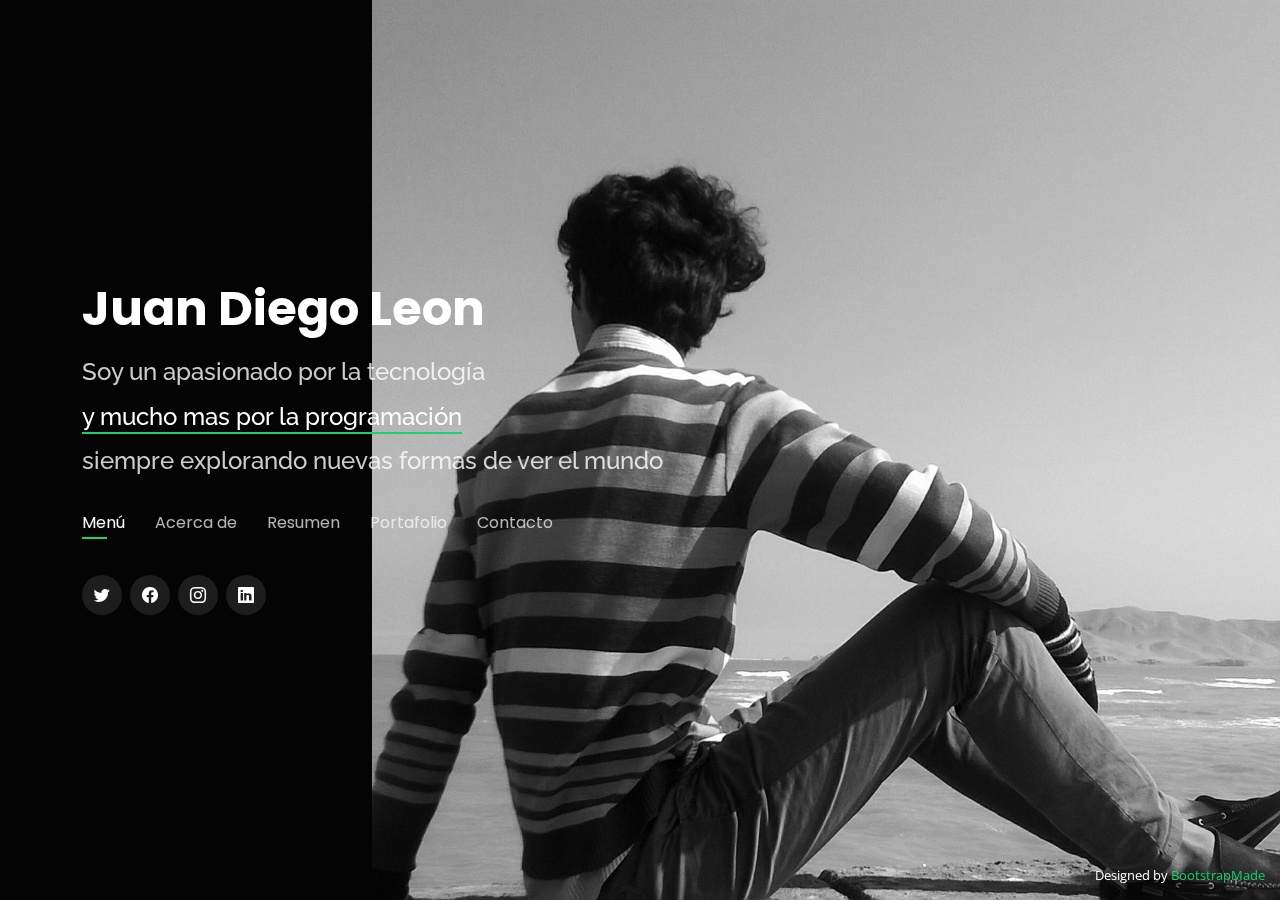
<file: index.html>
<!DOCTYPE html>
<html lang="en">

<head>
  <meta charset="utf-8">
  <meta content="width=device-width, initial-scale=1.0" name="viewport">

  <title>Personal Bootstrap Template</title>
  <meta content="" name="description">
  <meta content="" name="keywords">

  <!-- Favicons -->
  <link href="assets/img/favicon.png" rel="icon">
  <link href="assets/img/apple-touch-icon.png" rel="apple-touch-icon">

  <!-- Google Fonts -->
  <link href="https://fonts.googleapis.com/css?family=Open+Sans:300,300i,400,400i,600,600i,700,700i|Raleway:300,300i,400,400i,500,500i,600,600i,700,700i|Poppins:300,300i,400,400i,500,500i,600,600i,700,700i" rel="stylesheet">

  <!-- Vendor CSS Files -->
  <link href="assets/vendor/bootstrap/css/bootstrap.min.css" rel="stylesheet">
  <link href="assets/vendor/bootstrap-icons/bootstrap-icons.css" rel="stylesheet">
  <link href="assets/vendor/boxicons/css/boxicons.min.css" rel="stylesheet">
  <link href="assets/vendor/glightbox/css/glightbox.min.css" rel="stylesheet">
  <link href="assets/vendor/remixicon/remixicon.css" rel="stylesheet">
  <link href="assets/vendor/swiper/swiper-bundle.min.css" rel="stylesheet">

  <!-- Template Main CSS File -->
  <link href="assets/css/style.css" rel="stylesheet">

  <!-- =======================================================
  * Template Name: Personal
  * Template URL: https://bootstrapmade.com/personal-free-resume-bootstrap-template/
  * Updated: Mar 17 2024 with Bootstrap v5.3.3
  * Author: BootstrapMade.com
  * License: https://bootstrapmade.com/license/
  ======================================================== -->
</head>

<body>

  <!-- ======= Header ======= -->
  <header id="header">
    <div class="container">

      <h1><a href="index.html">Juan Diego Leon</a></h1>
      <!-- Uncomment below if you prefer to use an image logo -->
      <!-- <a href="index.html" class="mr-auto"><img src="assets/img/logo.png" alt="" class="img-fluid"></a> -->
      <h2>Soy un apasionado por la tecnología 
        <p></p>
        <p><span>y mucho mas por la programación</span></p> 
        <p></p>
        <p>siempre explorando nuevas formas de ver el mundo</p></h2>

      <nav id="navbar" class="navbar">
        <ul>
          <li><a class="nav-link active" href="#header">Menú</a></li>
          <li><a class="nav-link" href="#about">Acerca de</a></li>
          <li><a class="nav-link" href="#resume">Resumen</a></li>
          <!-- <li><a class="nav-link" href="#services">Servicios</a></li> -->
          <li><a class="nav-link" href="#portfolio">Portafolio</a></li>
          <li><a class="nav-link" href="#contact">Contacto</a></li>
        </ul>
        <i class="bi bi-list mobile-nav-toggle"></i>
      </nav><!-- .navbar -->

      <div class="social-links">
        <a href="https://twitter.com/LeonJDmickzNC" class="twitter"><i class="bi bi-twitter"></i></a>
        <a href="https://www.facebook.com/juandiegoleongonzales" class="facebook"><i class="bi bi-facebook"></i></a>
        <a href="https://www.instagram.com/juan.gonzales.de.leon/" class="instagram"><i class="bi bi-instagram"></i></a>
        <a href="https://www.linkedin.com/in/juan-diego-leon-9806b5203/" class="linkedin"><i class="bi bi-linkedin"></i></a>
      </div>

    </div>
  </header><!-- End Header -->

  <!-- ======= About Section ======= -->
  <section id="about" class="about">

    <!-- ======= About Me ======= -->
    <div class="about-me container">

      <div class="section-title">
        <h2>Acerca de</h2>
        <p>Aprende un poco más sobre mi</p>
      </div>

      <div class="row">
        <div class="col-lg-4" data-aos="fade-right">
          <img src="assets/img/me.jpg" class="img-fluid" alt="">
        </div>
        <div class="col-lg-8 pt-4 pt-lg-0 content" data-aos="fade-left">
          <h3>Programador en Videojuegos y BackEnd</h3>
          <p class="fst-italic">
            Siempre he sido un apasionado por la Tecnología desde pequeño y más aún sobre el mundo de las computadoras en general, acá tienes un poco más de información sobre mí.
          </p>
          <div class="row">
            <div class="col-lg-6">
              <ul>
                <li><i class="bi bi-chevron-right"></i> <strong>Cumpleaños:</strong> <span>20 de Diciembre 1999</span></li>
                <li><i class="bi bi-chevron-right"></i> <strong>Website:</strong> <span>www.example.com</span></li>
                <li><i class="bi bi-chevron-right"></i> <strong>Telefono:</strong> <span>+51 946 794 469</span></li>
                <li><i class="bi bi-chevron-right"></i> <strong>Ciudad:</strong> <span>Lima, Perú</span></li>
              </ul>
            </div>
            <div class="col-lg-6">
              <ul>
                <li><i class="bi bi-chevron-right"></i> <strong>Edad:</strong> <span>24</span></li>
                <li><i class="bi bi-chevron-right"></i> <strong>Grado:</strong> <span>Técnico</span></li>
                <li><i class="bi bi-chevron-right"></i> <strong>Correo:</strong> <span>jdleon199@gmail.com</span></li>
                <li><i class="bi bi-chevron-right"></i> <strong>Freelance:</strong> <span>Disponible</span></li>
              </ul>
            </div>
          </div>
          <p>
            Cada año aprendo un poco más sobre este mundo y siempre me entran más ganas de aprender acerca de él aún más, el mundo avanza hacia una sociedad aún más dependiente sobre la tecnología y yo deseo aportar lo más que pueda a contribuir
            a dicha causa. Siempre hay algo nuevo por aprender y siempre estoy dispuesto a abrir mi mente a nuevas posibilidades e ideas.
          </p>
        </div>
      </div>

    </div><!-- End About Me -->

    <!-- ======= Counts ======= -->
    <div class="counts container">

      <div class="row">

        <div class="col-lg-3 col-md-6">
          <div class="count-box">
            <i class="bi bi-emoji-smile"></i>
            <span data-purecounter-start="0" data-purecounter-end="232" data-purecounter-duration="3" class="purecounter"></span>
            <p>Amigos encontrados</p>
          </div>
        </div>

        <div class="col-lg-3 col-md-6 mt-5 mt-md-0">
          <div class="count-box">
            <i class="bi bi-journal-richtext"></i>
            <span data-purecounter-start="0" data-purecounter-end="10" data-purecounter-duration="3" class="purecounter"></span>
            <p>Projectos </p>
          </div>
        </div>

        <div class="col-lg-3 col-md-6 mt-5 mt-lg-0">
          <div class="count-box">
            <i class="bi bi-headset"></i>
            <span data-purecounter-start="0" data-purecounter-end="1500" data-purecounter-duration="3" class="purecounter"></span>
            <p>Horas de Juego</p>
          </div>
        </div>

        <div class="col-lg-3 col-md-6 mt-5 mt-lg-0">
          <div class="count-box">
            <i class="bi bi-award"></i>
            <span data-purecounter-start="0" data-purecounter-end="32" data-purecounter-duration="3" class="purecounter"></span>
            <p>Cursos aprovados</p>
          </div>
        </div>

      </div>

    </div><!-- End Counts -->

    <!-- ======= Skills  ======= -->
    <div class="skills container">

      <div class="section-title">
        <h2>Skills</h2>
      </div>

      <div class="row skills-content">

        <div class="col-lg-6">

          <div class="progress">
            <span class="skill">HTML <i class="val">80%</i></span>
            <div class="progress-bar-wrap">
              <div class="progress-bar" role="progressbar" aria-valuenow="80" aria-valuemin="0" aria-valuemax="100"></div>
            </div>
          </div>

          <div class="progress">
            <span class="skill">CSS <i class="val">70%</i></span>
            <div class="progress-bar-wrap">
              <div class="progress-bar" role="progressbar" aria-valuenow="70" aria-valuemin="0" aria-valuemax="100"></div>
            </div>
          </div>

          <div class="progress">
            <span class="skill">JavaScript <i class="val">90%</i></span>
            <div class="progress-bar-wrap">
              <div class="progress-bar" role="progressbar" aria-valuenow="90" aria-valuemin="0" aria-valuemax="100"></div>
            </div>
          </div>

        </div>

        <div class="col-lg-6">

          <div class="progress">
            <span class="skill">C# <i class="val">95%</i></span>
            <div class="progress-bar-wrap">
              <div class="progress-bar" role="progressbar" aria-valuenow="95" aria-valuemin="0" aria-valuemax="100"></div>
            </div>
          </div>

          <div class="progress">
            <span class="skill">C++ <i class="val">95%</i></span>
            <div class="progress-bar-wrap">
              <div class="progress-bar" role="progressbar" aria-valuenow="95" aria-valuemin="0" aria-valuemax="100"></div>
            </div>
          </div>

          <div class="progress">
            <span class="skill">Photoshop <i class="val">75%</i></span>
            <div class="progress-bar-wrap">
              <div class="progress-bar" role="progressbar" aria-valuenow="75" aria-valuemin="0" aria-valuemax="100"></div>
            </div>
          </div>

        </div>

      </div>

    </div><!-- End Skills -->

    <!-- ======= Interests ======= -->
    <div class="interests container">

      <div class="section-title">
        <h2>Intereses</h2>
      </div>

      <div class="row">
        <div class="col-lg-3 col-md-4">
          <div class="icon-box">
            <i class="ri-store-line" style="color: #ffbb2c;"></i>
            <h3>Postres</h3>
          </div>
        </div>
        <div class="col-lg-3 col-md-4 mt-4 mt-md-0">
          <div class="icon-box">
            <i class="ri-bar-chart-box-line" style="color: #5578ff;"></i>
            <h3>Tecnología</h3>
          </div>
        </div>
        <div class="col-lg-3 col-md-4 mt-4 mt-md-0">
          <div class="icon-box">
            <i class="ri-calendar-todo-line" style="color: #e80368;"></i>
            <h3>Deportes</h3>
          </div>
        </div>
        <div class="col-lg-3 col-md-4 mt-4 mt-lg-0">
          <div class="icon-box">
            <i class="ri-paint-brush-line" style="color: #e361ff;"></i>
            <h3>Arte</h3>
          </div>
        </div>
        <div class="col-lg-3 col-md-4 mt-4">
          <div class="icon-box">
            <i class="ri-database-2-line" style="color: #47aeff;"></i>
            <h3>Economía</h3>
          </div>
        </div>
        <div class="col-lg-3 col-md-4 mt-4">
          <div class="icon-box">
            <i class="ri-gradienter-line" style="color: #ffa76e;"></i>
            <h3>Autos</h3>
          </div>
        </div>
        <div class="col-lg-3 col-md-4 mt-4">
          <div class="icon-box">
            <i class="ri-file-list-3-line" style="color: #11dbcf;"></i>
            <h3>Cursos</h3>
          </div>
        </div>
        <div class="col-lg-3 col-md-4 mt-4">
          <div class="icon-box">
            <i class="ri-price-tag-2-line" style="color: #4233ff;"></i>
            <h3>Leyes</h3>
          </div>
        </div>
        <div class="col-lg-3 col-md-4 mt-4">
          <div class="icon-box">
            <i class="ri-anchor-line" style="color: #b2904f;"></i>
            <h3>Pesca</h3>
          </div>
        </div>
        <div class="col-lg-3 col-md-4 mt-4">
          <div class="icon-box">
            <i class="ri-disc-line" style="color: #b20969;"></i>
            <h3>Música</h3>
          </div>
        </div>
        <div class="col-lg-3 col-md-4 mt-4">
          <div class="icon-box">
            <i class="ri-base-station-line" style="color: #ff5828;"></i>
            <h3>Redes</h3>
          </div>
        </div>
        <div class="col-lg-3 col-md-4 mt-4">
          <div class="icon-box">
            <i class="ri-fingerprint-line" style="color: #29cc61;"></i>
            <h3>Realidad Virtual</h3>
          </div>
        </div>
      </div>

    </div><!-- End Interests -->

    <!-- ======= Testimonials ======= -->
    <div class="testimonials container">

      <div class="section-title">
        <h2>Testimonios</h2>
      </div>

      <div class="testimonials-slider swiper" data-aos="fade-up" data-aos-delay="100">
        <div class="swiper-wrapper">

          <div class="swiper-slide">
            <div class="testimonial-item">
              <p>
                <i class="bx bxs-quote-alt-left quote-icon-left"></i>
                Juan Diego es genial. Siempre está ahí cuando lo necesitas y es increíblemente confiable. Su actitud positiva y su energía contagiosa hacen que trabajar con él sea un placer. ¡No podría pedir un mejor amigo y colega!
                <i class="bx bxs-quote-alt-right quote-icon-right"></i>
              </p>
              <img src="assets/img/testimonials/dad.jpg" class="testimonial-img" alt="">
              <h3>Juan León</h3>
              <h4>Ceo &amp; Founder</h4>
            </div>
          </div><!-- End testimonial item -->

          <div class="swiper-slide">
            <div class="testimonial-item">
              <p>
                <i class="bx bxs-quote-alt-left quote-icon-left"></i>
                Juan Diego es simplemente asombroso. Siempre tiene una sonrisa en el rostro y un chiste listo para alegrar el día de cualquiera. Es un gran amigo y compañero de equipo, y su pasión por lo que hace es inspiradora.                <i class="bx bxs-quote-alt-right quote-icon-right"></i>
              </p>
              <img src="assets/img/testimonials/max.jpg" class="testimonial-img" alt="">
              <h3>Max Leon</h3>
              <h4>Mascota</h4>
            </div>
          </div><!-- End testimonial item -->

          <div class="swiper-slide">
            <div class="testimonial-item">
              <p>
                <i class="bx bxs-quote-alt-left quote-icon-left"></i>
                Con Juan Diego siempre es una fiesta. Su positividad y entusiasmo son contagiosos, y siempre está listo para animar el ambiente. Es más que un colega, es un amigo en quien siempre puedes confiar. ¡Trabajar juntos es siempre una aventura emocionante!                <i class="bx bxs-quote-alt-right quote-icon-right"></i>
              </p>
              <img src="assets/img/testimonials/help.jpg" class="testimonial-img" alt="">
              <h3>Yhare Leon</h3>
              <h4>Estudiante de Comunicaciones</h4>
            </div>
          </div><!-- End testimonial item -->

          <div class="swiper-slide">
            <div class="testimonial-item">
              <p>
                <i class="bx bxs-quote-alt-left quote-icon-left"></i>
                Juan Diego es la definición de un compañero de equipo increíble. Siempre está dispuesto a echar una mano y aporta una energía positiva a todo lo que hace. Su creatividad y humor hacen que trabajar juntos sea una experiencia divertida y gratificante. ¡No puedo recomendarlo lo suficiente!                <i class="bx bxs-quote-alt-right quote-icon-right"></i>
              </p>
              <img src="assets/img/testimonials/xddd.jpg" class="testimonial-img" alt="">
              <h3>Lenyn Julca</h3>
              <h4>Economista</h4>
            </div>
          </div><!-- End testimonial item -->

          <div class="swiper-slide">
            <div class="testimonial-item">
              <p>
                <i class="bx bxs-quote-alt-left quote-icon-left"></i>
                ¡Juan Diego es una verdadera joya! Siempre tiene una actitud relajada pero enérgica que hace que trabajar juntos sea una verdadera alegría. Es como el sol en un día nublado: siempre ilumina el lugar con su positividad y buen humor. Sin duda, sería una gran adición para cualquier equipo.                <i class="bx bxs-quote-alt-right quote-icon-right"></i>
              </p>
              <img src="assets/img/testimonials/f.jpg" class="testimonial-img" alt="">
              <h3>Luis Retuerto</h3>
              <h4>Arbitro</h4>
            </div>
          </div><!-- End testimonial item -->

        </div>
        <div class="swiper-pagination"></div>
      </div>

      <div class="owl-carousel testimonials-carousel">

      </div>

    </div><!-- End Testimonials  -->

  </section><!-- End About Section -->

  <!-- ======= Resume Section ======= -->
  <section id="resume" class="resume">
    <div class="container">

      <div class="section-title">
        <h2>Resumen</h2>
        <p>Lee mi Resumen</p>
      </div>

      <div class="row">
        <div class="col-lg-6">
          <h3 class="resume-title">Resumen</h3>
          <div class="resume-item pb-0">
            <h4>Juan Diego Leon</h4>
            <p><em>Innovador y con buenos conocimientos tanto en informática como en programación usando el lenguaje C#, he finalizado distintos projectos en Unity usando dicho lenguaje, de manera solitaria. Siempre intento aprender nuevas técnicas y mejores formas de realizar mi código. Espero seguir ampliando mis conocimientos y ser alguien en quien se pueda confiar.</em></p>
            <p>
            <ul>
              <li>Las Flores 1031, SJL - Lima</li>
              <li>(+51) 946 794 469</li>
              <li>jdleon199@gmail.com</li>
            </ul>
            </p>
          </div>

          <h3 class="resume-title">Educación</h3>
          <div class="resume-item">
            <h4>Traducción &amp; Interpretación</h4>
            <h5>2017 - 2021</h5>
            <p><em>Universidad Cesar Vallejo, Los Olivos, Lima</em></p>
            <p>Estudios truncos en Traducción e Interpretación en dicha universidad, gracias a dichos estudios pude profundizar más mis conocimientos en Inglés y conocimientos básicos en Francés.</p>
          </div>
          <div class="resume-item">
            <h4>Desarrollo &amp; Programación de Videojuegos</h4>
            <h5>2022 - Presente</h5>
            <p><em>Instituto San Ignacio de Loyola, Miraflores, Lima</em></p>
            <p>Actualmente me encuentro estudiando Desarrollo de Videojuegos, he realizado algunos proyectos personales y terminado videojuegos por cuenta propia. Aspiro a obtener más experiencia en este rubro y poder comenzar a trabajar para conseguir experiencia.</p>
          </div>
        </div>
        <div class="col-lg-6">
          <h3 class="resume-title">Experiencia Profesional</h3>
          <div class="resume-item">
            <h4>Colaborador de Call Center</h4>
            <h5>2021 - 2023</h5>
            <p><em>Fortel, SJL, Lima </em></p>
            <p>
            <ul>
              <li>Atender llamadas provenientes de nuestro software de llamadas automatizado.</li>
              <li>Resolver las consultas y problemas de los clientes referentes a las líneas telefónicas a su nombre.</li>
              <li>Cumplir con las expectativas, tanto de los clientes como a los de la empresa en cuanto a atención.</li>
              <li>Apoyar en las diferentes tareas designadas tanto a mi como a mis compañeros de trabajo.</li>
            </ul>
            </p>
          </div>
          <div class="resume-item">
            <h4>Ayudante en Comercio Familiar</h4>
            <h5>2018 - 2020</h5>
            <p><em>Los Jardines, SJL, Lima</em></p>
            <p>
            <ul>
              <li>Responsable de gestionar las operaciones diarias del negocio, incluida la supervisión del personal, la atención al cliente y la gestión de inventario..</li>
              <li>Implementé estrategias efectivas de marketing que resultaron en un aumento del 20% en las ventas durante el primer año..</li>
              <li>Colaboré estrechamente con proveedores para negociar precios competitivos y garantizar el suministro oportuno de productos.</li>
              <li>Desarrollé habilidades sólidas en liderazgo, resolución de problemas y trabajo en equipo en un entorno empresarial dinámico y orientado a resultados.</li>
            </ul>
            </p>
          </div>
        </div>
      </div>

    </div>
  </section><!-- End Resume Section -->

  <!-- ======= Services Section ======= -->
  <section id="services" class="services">
    <div class="container">

      <!-- //<div class="section-title">
        <h2>Services</h2>
        <p>My Services</p>
      </div>

      <div class="row">
        <div class="col-lg-4 col-md-6 d-flex align-items-stretch">
          <div class="icon-box">
            <div class="icon"><i class="bx bxl-dribbble"></i></div>
            <h4><a href="">Lorem Ipsum</a></h4>
            <p>Voluptatum deleniti atque corrupti quos dolores et quas molestias excepturi</p>
          </div>
        </div>

        <div class="col-lg-4 col-md-6 d-flex align-items-stretch mt-4 mt-md-0">
          <div class="icon-box">
            <div class="icon"><i class="bx bx-file"></i></div>
            <h4><a href="">Sed ut perspiciatis</a></h4>
            <p>Duis aute irure dolor in reprehenderit in voluptate velit esse cillum dolore</p>
          </div>
        </div>

        <div class="col-lg-4 col-md-6 d-flex align-items-stretch mt-4 mt-lg-0">
          <div class="icon-box">
            <div class="icon"><i class="bx bx-tachometer"></i></div>
            <h4><a href="">Magni Dolores</a></h4>
            <p>Excepteur sint occaecat cupidatat non proident, sunt in culpa qui officia</p>
          </div>
        </div>

        <div class="col-lg-4 col-md-6 d-flex align-items-stretch mt-4">
          <div class="icon-box">
            <div class="icon"><i class="bx bx-world"></i></div>
            <h4><a href="">Nemo Enim</a></h4>
            <p>At vero eos et accusamus et iusto odio dignissimos ducimus qui blanditiis</p>
          </div>
        </div>

        <div class="col-lg-4 col-md-6 d-flex align-items-stretch mt-4">
          <div class="icon-box">
            <div class="icon"><i class="bx bx-slideshow"></i></div>
            <h4><a href="">Dele cardo</a></h4>
            <p>Quis consequatur saepe eligendi voluptatem consequatur dolor consequuntur</p>
          </div>
        </div>

        <div class="col-lg-4 col-md-6 d-flex align-items-stretch mt-4">
          <div class="icon-box">
            <div class="icon"><i class="bx bx-arch"></i></div>
            <h4><a href="">Divera don</a></h4>
            <p>Modi nostrum vel laborum. Porro fugit error sit minus sapiente sit aspernatur</p>
          </div>
        </div>

      </div>

    </div> -->
  </section><!-- End Services Section -->

  <!-- ======= Portfolio Section ======= -->
  <section id="portfolio" class="portfolio">
    <div class="container">

      <div class="section-title">
        <h2>Portafolio</h2>
        <p>Mis Trabajos</p>
      </div>

      <div class="row">
        <div class="col-lg-12 d-flex justify-content-center">
          <ul id="portfolio-flters">
            <li data-filter="*" class="filter-active">Juegos</li>
            <!--<li data-filter=".filter-app">Videos</li>
            <li data-filter=".filter-card">Card</li>
            <li data-filter=".filter-web">Web</li> -->
          </ul>
        </div>
      </div>

      <div class="row portfolio-container">

        <div class="col-lg-4 col-md-6 portfolio-item filter-app">
          <div class="portfolio-wrap">
            <img src="assets/img/portfolio/tres.jpg" class="img-fluid" alt="">
            <div class="portfolio-info">
              <h4></h4>
              <p></p>
              <div class="portfolio-links">
                <a href="assets/img/portfolio/tres.jpg" data-gallery="portfolioGallery" class="portfolio-lightbox" title="Plataforma completa"><i class="bx bx-plus"></i></a>
                <a href="portfolio-details.html" data-gallery="portfolioDetailsGallery" data-glightbox="type: external" class="portfolio-details-lightbox" title="Portfolio Details"><i class="bx bx-link"></i></a>
              </div>
            </div>
          </div>
        </div>

        <div class="col-lg-4 col-md-6 portfolio-item filter-web">
          <div class="portfolio-wrap">
            <img src="assets/img/portfolio/dos.jpg" class="img-fluid" alt="">
            <div class="portfolio-info">
              <!--<h4>Web 3</h4>
              <p>Web</p>-->
              <div class="portfolio-links">
                <a href="assets/img/portfolio/dos.jpg" data-gallery="portfolioGallery" class="portfolio-lightbox" title="Cohete esquiva meteoritos"><i class="bx bx-plus"></i></a>
                <!--<a href="portfolio-details.html" data-gallery="portfolioDetailsGallery" data-glightbox="type: external" class="portfolio-details-lightbox" title="Portfolio Details"><i class="bx bx-link"></i></a>-->
              </div>
            </div>
          </div>
        </div>

        <div class="col-lg-4 col-md-6 portfolio-item filter-app">
          <div class="portfolio-wrap">
            <img src="assets/img/portfolio/tro.png" class="img-fluid" alt="">
            <div class="portfolio-info">
              <!--<h4>App 2</h4>
              <p>App</p>-->
              <div class="portfolio-links">
                <a href="assets/img/portfolio/tro.png" data-gallery="portfolioGallery" class="portfolio-lightbox" title="Pirata Volador"><i class="bx bx-plus"></i></a>
                <!--<a href="portfolio-details.html" data-gallery="portfolioDetailsGallery" data-glightbox="type: external" class="portfolio-details-lightbox" title="Portfolio Details"><i class="bx bx-link"></i></a>-->
              </div>
            </div>
          </div>
        </div>

        <!--<div class="col-lg-4 col-md-6 portfolio-item filter-card">
          <div class="portfolio-wrap">
            <img src="assets/img/portfolio/co.jpg" class="img-fluid" alt="">
            <div class="portfolio-info">
              <h4>Card 2</h4>
              <p>Crd</p>
              <div class="portfolio-links">
                <a href="assets/img/portfolio/co.jpg" data-gallery="portfolioGallery" class="portfolio-lightbox" title="Pinball"><i class="bx bx-plus"></i></a>
                <a href="portfolio-details.html" data-gallery="portfolioDetailsGallery" data-glightbox="type: external" class="portfolio-details-lightbox" title="Portfolio Details"><i class="bx bx-link"></i></a>
              </div>
            </div>
          </div>
        </div>-->

        <!--<div class="col-lg-4 col-md-6 portfolio-item filter-app">
          <div class="portfolio-wrap">
            <img src="assets/img/portfolio/portfolio-6.jpg" class="img-fluid" alt="">
            <div class="portfolio-info">
              <h4>App 3</h4>
              <p>App</p>
              <div class="portfolio-links">
                <a href="assets/img/portfolio/portfolio-6.jpg" data-gallery="portfolioGallery" class="portfolio-lightbox" title="App 3"><i class="bx bx-plus"></i></a>
                <a href="portfolio-details.html" data-gallery="portfolioDetailsGallery" data-glightbox="type: external" class="portfolio-details-lightbox" title="Portfolio Details"><i class="bx bx-link"></i></a>
              </div>
            </div>
          </div>
        </div>-->

        <div class="col-lg-4 col-md-6 portfolio-item filter-card">
          <div class="portfolio-wrap">
            <img src="assets/img/portfolio/xid.png" class="img-fluid" alt="">
            <div class="portfolio-info">
              <!--<h4>Card 1</h4>
              <p>Card</p>-->
              <div class="portfolio-links">
                <a href="assets/img/portfolio/xid.png" data-gallery="portfolioGallery" class="portfolio-lightbox" title="Atrapar las pelotas"><i class="bx bx-plus"></i></a>
                <!--<a href="portfolio-details.html" data-gallery="portfolioDetailsGallery" data-glightbox="type: external" class="portfolio-details-lightbox" title="Portfolio Details"><i class="bx bx-link"></i></a>-->
              </div>
            </div>
          </div>
        </div>

        <div class="col-lg-4 col-md-6 portfolio-item filter-web">
          <div class="portfolio-wrap">
            <img src="assets/img/portfolio/adasd.jpg" class="img-fluid" alt="">
            <div class="portfolio-info">
              <!--<h4>Web 2</h4>
              <p>Web</p>-->
              <div class="portfolio-links">
                <a href="assets/img/portfolio/adasd.jpg" data-gallery="portfolioGallery" class="portfolio-lightbox" title="Sprites de Nivel"><i class="bx bx-plus"></i></a>
                <!--<a href="portfolio-details.html" data-gallery="portfolioDetailsGallery" data-glightbox="type: external" class="portfolio-details-lightbox" title="Portfolio Details"><i class="bx bx-link"></i></a>-->
              </div>
            </div>
          </div>
        </div>

        <!--<div class="col-lg-4 col-md-6 portfolio-item filter-card">
          <div class="portfolio-wrap">
            <img src="assets/img/portfolio/portfolio-8.jpg" class="img-fluid" alt="">
            <div class="portfolio-info">
              <h4>Card 3</h4>
              <p>Card</p>
              <div class="portfolio-links">
                <a href="assets/img/portfolio/portfolio-8.jpg" data-gallery="portfolioGallery" class="portfolio-lightbox" title="Card 3"><i class="bx bx-plus"></i></a>
                <a href="portfolio-details.html" data-gallery="portfolioDetailsGallery" data-glightbox="type: external" class="portfolio-details-lightbox" title="Portfolio Details"><i class="bx bx-link"></i></a>
              </div>
            </div>
          </div>
        </div>-->

        <div class="col-lg-4 col-md-6 portfolio-item filter-web">
          <div class="portfolio-wrap">
            <img src="assets/img/portfolio/ewe.jpg" class="img-fluid" alt="">
            <div class="portfolio-info">
              <!--<h4>Web 3</h4>
              <p>Web</p>-->
              <div class="portfolio-links">
                <a href="assets/img/portfolio/ewe.jpg" data-gallery="portfolioGallery" class="portfolio-lightbox" title="Atrapar las frutas"><i class="bx bx-plus"></i></a>
                <!--<a href="portfolio-details.html" data-gallery="portfolioDetailsGallery" data-glightbox="type: external" class="portfolio-details-lightbox" title="Portfolio Details"><i class="bx bx-link"></i></a>-->
              </div>
            </div>
          </div>
        </div>

      </div>

    </div>
  </section><!-- End Portfolio Section -->

  <!-- ======= Contact Section ======= -->
  <section id="contact" class="contact">
    <div class="container">

      <div class="section-title">
        <h2>Contacto</h2>
        <p>Contactame</p>
      </div>

      <div class="row mt-2">

        <div class="col-md-6 d-flex align-items-stretch">
          <div class="info-box">
            <i class="bx bx-map"></i>
            <h3>Mi dirección</h3>
            <p>Las ambrosias 1031 - San Juan de Lurigancho - Lima</p>
          </div>
        </div>

        <div class="col-md-6 mt-4 mt-md-0 d-flex align-items-stretch">
          <div class="info-box">
            <i class="bx bx-share-alt"></i>
            <h3>Redes sociales</h3>
            <div class="social-links">
              <a href="https://twitter.com/LeonJDmickzNC" class="twitter"><i class="bi bi-twitter"></i></a>
              <a href="https://www.facebook.com/juandiegoleongonzales" class="facebook"><i class="bi bi-facebook"></i></a>
              <a href="https://www.instagram.com/juan.gonzales.de.leon/" class="instagram"><i class="bi bi-instagram"></i></a>
              <a href="https://www.linkedin.com/in/juan-diego-leon-9806b5203/" class="linkedin"><i class="bi bi-linkedin"></i></a>
            </div>
          </div>
        </div>

        <div class="col-md-6 mt-4 d-flex align-items-stretch">
          <div class="info-box">
            <i class="bx bx-envelope"></i>
            <h3>Mi correo</h3>
            <p>jdleon199@gmail.com</p>
          </div>
        </div>
        <div class="col-md-6 mt-4 d-flex align-items-stretch">
          <div class="info-box">
            <i class="bx bx-phone-call"></i>
            <h3>Llamame</h3>
            <p>+51 946 794 469</p>
          </div>
        </div>
      </div>

      <form action="forms/contact.php" method="post" role="form" class="php-email-form mt-4">
        <div class="row">
          <div class="col-md-6 form-group">
            <input type="text" name="name" class="form-control" id="name" placeholder="Tu nombre" required>
          </div>
          <div class="col-md-6 form-group mt-3 mt-md-0">
            <input type="email" class="form-control" name="email" id="email" placeholder="Tu correo" required>
          </div>
        </div>
        <div class="form-group mt-3">
          <input type="text" class="form-control" name="subject" id="subject" placeholder="Asunto" required>
        </div>
        <div class="form-group mt-3">
          <textarea class="form-control" name="message" rows="5" placeholder="Mensaje" required></textarea>
        </div>
        <div class="my-3">
          <div class="loading">Loading</div>
          <div class="error-message">Aun no tenemos este ser</div>
          <div class="sent-message">Your message has been sent. Thank you!</div>
        </div>
        <div class="text-center"><button type="submit">Send Message</button></div>
      </form>

    </div>
  </section><!-- End Contact Section -->

  <div class="credits">
    <!-- All the links in the footer should remain intact. -->
    <!-- You can delete the links only if you purchased the pro version. -->
    <!-- Licensing information: https://bootstrapmade.com/license/ -->
    <!-- Purchase the pro version with working PHP/AJAX contact form: https://bootstrapmade.com/personal-free-resume-bootstrap-template/ -->
    Designed by <a href="https://bootstrapmade.com/">BootstrapMade</a>
  </div>

  <!-- Vendor JS Files -->
  <script src="assets/vendor/purecounter/purecounter_vanilla.js"></script>
  <script src="assets/vendor/bootstrap/js/bootstrap.bundle.min.js"></script>
  <script src="assets/vendor/glightbox/js/glightbox.min.js"></script>
  <script src="assets/vendor/isotope-layout/isotope.pkgd.min.js"></script>
  <script src="assets/vendor/swiper/swiper-bundle.min.js"></script>
  <script src="assets/vendor/waypoints/noframework.waypoints.js"></script>
  <script src="assets/vendor/php-email-form/validate.js"></script>

  <!-- Template Main JS File -->
  <script src="assets/js/main.js"></script>

</body>

</html>
</file>
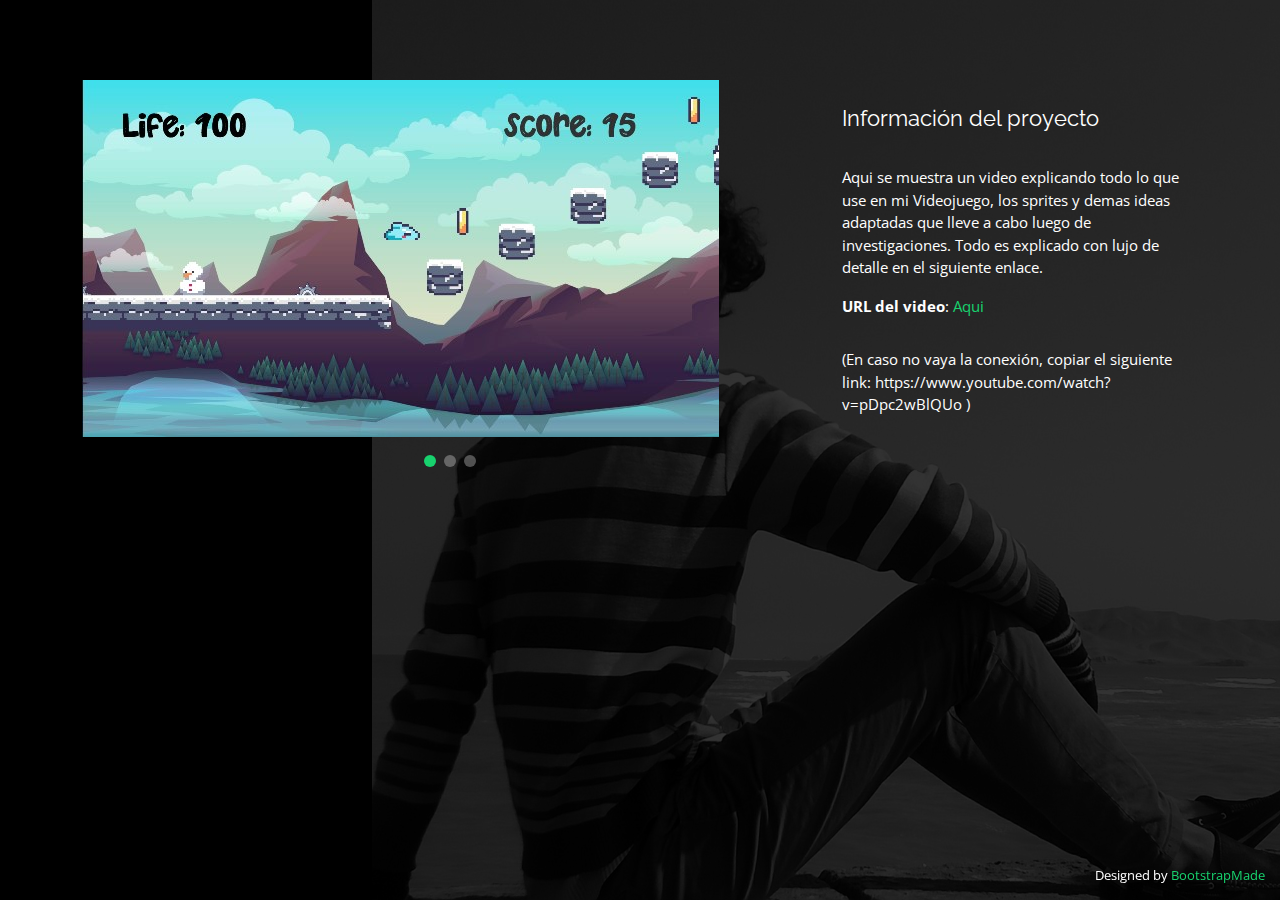
<file: portfolio-details.html>
<!DOCTYPE html>
<html lang="en">

<head>
  <meta charset="utf-8">
  <meta content="width=device-width, initial-scale=1.0" name="viewport">

  <title>Portfolio Details - Personal Bootstrap Template</title>
  <meta content="" name="description">
  <meta content="" name="keywords">

  <!-- Favicons -->
  <link href="assets/img/favicon.png" rel="icon">
  <link href="assets/img/apple-touch-icon.png" rel="apple-touch-icon">

  <!-- Google Fonts -->
  <link href="https://fonts.googleapis.com/css?family=Open+Sans:300,300i,400,400i,600,600i,700,700i|Raleway:300,300i,400,400i,500,500i,600,600i,700,700i|Poppins:300,300i,400,400i,500,500i,600,600i,700,700i" rel="stylesheet">

  <!-- Vendor CSS Files -->
  <link href="assets/vendor/bootstrap/css/bootstrap.min.css" rel="stylesheet">
  <link href="assets/vendor/bootstrap-icons/bootstrap-icons.css" rel="stylesheet">
  <link href="assets/vendor/boxicons/css/boxicons.min.css" rel="stylesheet">
  <link href="assets/vendor/glightbox/css/glightbox.min.css" rel="stylesheet">
  <link href="assets/vendor/remixicon/remixicon.css" rel="stylesheet">
  <link href="assets/vendor/swiper/swiper-bundle.min.css" rel="stylesheet">

  <!-- Template Main CSS File -->
  <link href="assets/css/style.css" rel="stylesheet">

  <!-- =======================================================
  * Template Name: Personal
  * Template URL: https://bootstrapmade.com/personal-free-resume-bootstrap-template/
  * Updated: Mar 17 2024 with Bootstrap v5.3.3
  * Author: BootstrapMade.com
  * License: https://bootstrapmade.com/license/
  ======================================================== -->
</head>

<body>

  <main id="main">

    <!-- ======= Portfolio Details ======= -->
    <div id="portfolio-details" class="portfolio-details">
      <div class="container">

        <div class="row">

          <div class="col-lg-8">
            <h2 class="portfolio-title"></h2>

            <div class="portfolio-details-slider swiper">
              <div class="swiper-wrapper align-items-center">

                <div class="swiper-slide">
                  <img src="assets/img/portfolio/tres.jpg" alt="">
                </div>

                <div class="swiper-slide">
                  <img src="assets/img/portfolio/pa.png" alt="">
                </div>

                <div class="swiper-slide">
                  <img src="assets/img/portfolio/pe.png" alt="">
                </div>

              </div>
              <div class="swiper-pagination"></div>
            </div>

          </div>

          <div class="col-lg-4 portfolio-info">
            <h3>Información del proyecto</h3>
            <p>
              Aqui se muestra un video explicando todo lo que use en mi Videojuego, los sprites y demas ideas adaptadas que lleve a cabo luego de investigaciones. Todo es explicado con lujo de detalle en el siguiente enlace.  
            </p>
            <ul>
              <li><strong>URL del video</strong>: <a href="https://www.youtube.com/watch?v=pDpc2wBlQUo">Aqui </a></li>
            </ul>
            <p>
              (En caso no vaya la conexión, copiar el siguiente link: https://www.youtube.com/watch?v=pDpc2wBlQUo )
            </p>
          </div>

        </div>

      </div>
    </div><!-- End Portfolio Details -->

  </main><!-- End #main -->

  <div class="credits">
    <!-- All the links in the footer should remain intact. -->
    <!-- You can delete the links only if you purchased the pro version. -->
    <!-- Licensing information: https://bootstrapmade.com/license/ -->
    <!-- Purchase the pro version with working PHP/AJAX contact form: https://bootstrapmade.com/personal-free-resume-bootstrap-template/ -->
    Designed by <a href="https://bootstrapmade.com/">BootstrapMade</a>
  </div>

  <!-- Vendor JS Files -->
  <script src="assets/vendor/purecounter/purecounter_vanilla.js"></script>
  <script src="assets/vendor/bootstrap/js/bootstrap.bundle.min.js"></script>
  <script src="assets/vendor/glightbox/js/glightbox.min.js"></script>
  <script src="assets/vendor/isotope-layout/isotope.pkgd.min.js"></script>
  <script src="assets/vendor/swiper/swiper-bundle.min.js"></script>
  <script src="assets/vendor/waypoints/noframework.waypoints.js"></script>
  <script src="assets/vendor/php-email-form/validate.js"></script>

  <!-- Template Main JS File -->
  <script src="assets/js/main.js"></script>

</body>

</html>
</file>
<file: assets/css/style.css>
/**
* Template Name: Personal
* Template URL: https://bootstrapmade.com/personal-free-resume-bootstrap-template/
* Updated: Mar 17 2024 with Bootstrap v5.3.3
* Author: BootstrapMade.com
* License: https://bootstrapmade.com/license/
*/

/*--------------------------------------------------------------
# General
--------------------------------------------------------------*/
body {
  font-family: "Open Sans", sans-serif;
  background-color: #2e2d2d;
  color: #fff;
  position: relative;
  background: transparent;
}

body::before {
  content: "";
  position: fixed;
  background: #040404 url("../img/workssss.jpg") top right no-repeat;
  background-size: contain;
  left: 0;
  right: 0;
  top: 0;
  height: 100vh;
  z-index: -1;
}

@media (min-width: 1024px) {
  body::before {
    background-attachment: fixed;
  }
}

a {
  color: #18d26e;
  text-decoration: none;
}

a:hover {
  color: #35e888;
  text-decoration: none;
}

h1,
h2,
h3,
h4,
h5,
h6 {
  font-family: "Raleway", sans-serif;
}

/*--------------------------------------------------------------
# Header
--------------------------------------------------------------*/
#header {
  transition: ease-in-out 0.3s;
  position: relative;
  height: 100vh;
  display: flex;
  align-items: center;
  z-index: 997;
  overflow-y: auto;
}

#header * {
  transition: ease-in-out 0.3s;
}

#header h1 {
  font-size: 48px;
  margin: 0;
  padding: 0;
  line-height: 1;
  font-weight: 700;
  font-family: "Poppins", sans-serif;
}

#header h1 a,
#header h1 a:hover {
  color: #ffffff;
  line-height: 1;
  display: inline-block;
}

#header h2 {
  font-size: 24px;
  margin-top: 25px;
  color: rgba(255, 255, 255, 0.8);
}

#header h2 span {
  color: #fff;
  border-bottom: 2px solid #18d26e;
  padding-bottom: 1px;
}

#header img {
  padding: 0;
  margin: 0;
}

#header .social-links {
  margin-top: 40px;
  display: flex;
}

#header .social-links a {
  font-size: 16px;
  display: flex;
  justify-content: center;
  align-items: center;
  background: rgba(255, 255, 255, 0.1);
  color: #fff;
  line-height: 1;
  margin-right: 8px;
  border-radius: 50%;
  width: 40px;
  height: 40px;
}

#header .social-links a:hover {
  background: #18d26e;
}

@media (max-width: 992px) {
  #header h1 {
    font-size: 36px;
  }

  #header h2 {
    font-size: 20px;
    line-height: 30px;
  }

  #header .social-links {
    margin-top: 15px;
  }

  #header .container {
    display: flex;
    flex-direction: column;
    align-items: center;
  }
}

/* Header Top */
#header.header-top {
  height: 80px;
  position: fixed;
  left: 0;
  top: 0;
  right: 0;
  background: rgba(0, 0, 0, 0.9);
}

#header.header-top .social-links,
#header.header-top h2 {
  display: none;
}

#header.header-top h1 {
  margin-right: auto;
  font-size: 36px;
}

#header.header-top img {
  max-height: 60px;
  margin-right: 20px !important;
}

#header.header-top .container {
  display: flex;
  align-items: center;
}

#header.header-top .navbar {
  margin: 0;
}

@media (max-width: 768px) {
  #header.header-top {
    height: 60px;
  }

  #header.header-top h1 {
    font-size: 26px;
  }
}

/*--------------------------------------------------------------
# Navigation Menu
--------------------------------------------------------------*/
/**
* Desktop Navigation 
*/
.navbar {
  padding: 0;
  margin-top: 35px;
}

.navbar ul {
  margin: 0;
  padding: 0;
  display: flex;
  list-style: none;
  align-items: center;
}

.navbar li {
  position: relative;
}

.navbar li+li {
  margin-left: 30px;
}

.navbar a,
.navbar a:focus {
  display: flex;
  align-items: center;
  justify-content: space-between;
  padding: 0;
  font-family: "Poppins", sans-serif;
  font-size: 16px;
  font-weight: 400;
  color: rgba(255, 255, 255, 0.7);
  white-space: nowrap;
  transition: 0.3s;
}

.navbar a i,
.navbar a:focus i {
  font-size: 12px;
  line-height: 0;
  margin-left: 5px;
}

.navbar a:before {
  content: "";
  position: absolute;
  width: 0;
  height: 2px;
  bottom: -4px;
  left: 0;
  background-color: #18d26e;
  visibility: hidden;
  width: 0px;
  transition: all 0.3s ease-in-out 0s;
}

.navbar a:hover:before,
.navbar li:hover>a:before,
.navbar .active:before {
  visibility: visible;
  width: 25px;
}

.navbar a:hover,
.navbar .active,
.navbar .active:focus,
.navbar li:hover>a {
  color: #fff;
}

/**
* Mobile Navigation 
*/
.mobile-nav-toggle {
  color: #fff;
  font-size: 28px;
  cursor: pointer;
  display: none;
  line-height: 0;
  transition: 0.5s;
  position: fixed;
  right: 15px;
  top: 15px;
}

@media (max-width: 991px) {
  .mobile-nav-toggle {
    display: block;
  }

  .navbar ul {
    display: none;
  }
}

.navbar-mobile {
  position: fixed;
  overflow: hidden;
  top: 0;
  right: 0;
  left: 0;
  bottom: 0;
  background: rgba(0, 0, 0, 0.9);
  transition: 0.3s;
  z-index: 999;
  margin-top: 0;
}

.navbar-mobile .mobile-nav-toggle {
  position: absolute;
  top: 15px;
  right: 15px;
}

.navbar-mobile ul {
  display: block;
  position: absolute;
  top: 55px;
  right: 15px;
  bottom: 45px;
  left: 15px;
  padding: 10px 0;
  overflow-y: auto;
  transition: 0.3s;
  border: 2px solid rgba(255, 255, 255, 0.2);
}

.navbar-mobile li {
  padding: 12px 20px;
}

.navbar-mobile li+li {
  margin: 0;
}

.navbar-mobile a,
.navbar-mobile a:focus {
  font-size: 16px;
  position: relative;
}

/*--------------------------------------------------------------
# Sections General
--------------------------------------------------------------*/
section {
  overflow: hidden;
  position: absolute;
  width: 100%;
  top: 140px;
  bottom: 100%;
  opacity: 0;
  transition: ease-in-out 0.4s;
  z-index: 2;
}

section.section-show {
  top: 100px;
  bottom: auto;
  opacity: 1;
  padding-bottom: 45px;
}

section .container {
  background: rgba(0, 0, 0, 0.9);
  padding: 30px;
}

@media (max-width: 768px) {
  section {
    top: 120px;
  }

  section.section-show {
    top: 80px;
  }
}

.section-title h2 {
  font-size: 14px;
  font-weight: 500;
  padding: 0;
  line-height: 1px;
  margin: 0 0 20px 0;
  letter-spacing: 2px;
  text-transform: uppercase;
  color: #aaaaaa;
  font-family: "Poppins", sans-serif;
}

.section-title h2::after {
  content: "";
  width: 120px;
  height: 1px;
  display: inline-block;
  background: #4ceb95;
  margin: 4px 10px;
}

.section-title p {
  margin: 0;
  margin: -15px 0 15px 0;
  font-size: 36px;
  font-weight: 700;
  text-transform: uppercase;
  font-family: "Poppins", sans-serif;
  color: #fff;
}

/*--------------------------------------------------------------
# About
--------------------------------------------------------------*/
.about-me .content h3 {
  font-weight: 700;
  font-size: 26px;
  color: #18d26e;
}

.about-me .content ul {
  list-style: none;
  padding: 0;
}

.about-me .content ul li {
  margin-bottom: 20px;
  display: flex;
  align-items: center;
}

.about-me .content ul strong {
  margin-right: 10px;
}

.about-me .content ul i {
  font-size: 16px;
  margin-right: 5px;
  color: #18d26e;
  line-height: 0;
}

.about-me .content p:last-child {
  margin-bottom: 0;
}

/*--------------------------------------------------------------
# Counts
--------------------------------------------------------------*/
.counts {
  padding: 70px 0 60px;
}

.counts .count-box {
  padding: 30px 30px 25px 30px;
  width: 100%;
  position: relative;
  text-align: center;
  background: rgba(255, 255, 255, 0.08);
}

.counts .count-box i {
  position: absolute;
  top: -25px;
  left: 50%;
  transform: translateX(-50%);
  font-size: 24px;
  background: rgba(255, 255, 255, 0.1);
  padding: 12px;
  color: #18d26e;
  border-radius: 50px;
  line-height: 0;
}

.counts .count-box span {
  font-size: 36px;
  display: block;
  font-weight: 600;
  color: #fff;
}

.counts .count-box p {
  padding: 0;
  margin: 0;
  font-family: "Raleway", sans-serif;
  font-size: 14px;
}

/*--------------------------------------------------------------
# Skills
--------------------------------------------------------------*/
.skills .progress {
  height: 60px;
  display: block;
  background: none;
  border-radius: 0;
}

.skills .progress .skill {
  padding: 10px 0;
  margin: 0;
  text-transform: uppercase;
  display: block;
  font-weight: 600;
  font-family: "Poppins", sans-serif;
  color: #fff;
}

.skills .progress .skill .val {
  float: right;
  font-style: normal;
}

.skills .progress-bar-wrap {
  background: rgba(255, 255, 255, 0.2);
}

.skills .progress-bar {
  width: 1px;
  height: 10px;
  transition: 0.9s;
  background-color: #18d26e;
}

/*--------------------------------------------------------------
# Interests
--------------------------------------------------------------*/
.interests .icon-box {
  display: flex;
  align-items: center;
  padding: 20px;
  background: rgba(255, 255, 255, 0.08);
  transition: ease-in-out 0.3s;
}

.interests .icon-box i {
  font-size: 32px;
  padding-right: 10px;
  line-height: 1;
}

.interests .icon-box h3 {
  font-weight: 700;
  margin: 0;
  padding: 0;
  line-height: 1;
  font-size: 16px;
  color: #fff;
}

.interests .icon-box:hover {
  background: rgba(255, 255, 255, 0.12);
}

/*--------------------------------------------------------------
# Testimonials
--------------------------------------------------------------*/
.testimonials .testimonials-carousel,
.testimonials .testimonials-slider {
  overflow: hidden;
}

.testimonials .testimonial-item {
  box-sizing: content-box;
  min-height: 320px;
}

.testimonials .testimonial-item .testimonial-img {
  width: 90px;
  border-radius: 50%;
  margin: -40px 0 0 40px;
  position: relative;
  z-index: 2;
  border: 6px solid rgba(255, 255, 255, 0.12);
}

.testimonials .testimonial-item h3 {
  font-size: 18px;
  font-weight: bold;
  margin: 10px 0 5px 45px;
  color: #fff;
}

.testimonials .testimonial-item h4 {
  font-size: 14px;
  color: #999;
  margin: 0 0 0 45px;
}

.testimonials .testimonial-item .quote-icon-left,
.testimonials .testimonial-item .quote-icon-right {
  color: rgba(255, 255, 255, 0.25);
  font-size: 26px;
}

.testimonials .testimonial-item .quote-icon-left {
  display: inline-block;
  left: -5px;
  position: relative;
}

.testimonials .testimonial-item .quote-icon-right {
  display: inline-block;
  right: -5px;
  position: relative;
  top: 10px;
}

.testimonials .testimonial-item p {
  font-style: italic;
  margin: 0 15px 0 15px;
  padding: 20px 20px 60px 20px;
  background: rgba(255, 255, 255, 0.1);
  position: relative;
  border-radius: 6px;
  position: relative;
  z-index: 1;
}

.testimonials .swiper-pagination {
  margin-top: 20px;
  position: relative;
}

.testimonials .swiper-pagination .swiper-pagination-bullet {
  width: 12px;
  height: 12px;
  opacity: 1;
  background-color: rgba(255, 255, 255, 0.3);
}

.testimonials .swiper-pagination .swiper-pagination-bullet-active {
  background-color: #18d26e;
}

/*--------------------------------------------------------------
# Resume
--------------------------------------------------------------*/
.resume .resume-title {
  font-size: 26px;
  font-weight: 700;
  margin-top: 20px;
  margin-bottom: 20px;
  color: #fff;
}

.resume .resume-item {
  padding: 0 0 20px 20px;
  margin-top: -2px;
  border-left: 2px solid rgba(255, 255, 255, 0.2);
  position: relative;
}

.resume .resume-item h4 {
  line-height: 18px;
  font-size: 18px;
  font-weight: 600;
  text-transform: uppercase;
  font-family: "Poppins", sans-serif;
  color: #18d26e;
  margin-bottom: 10px;
}

.resume .resume-item h5 {
  font-size: 16px;
  background: rgba(255, 255, 255, 0.15);
  padding: 5px 15px;
  display: inline-block;
  font-weight: 600;
  margin-bottom: 10px;
}

.resume .resume-item ul {
  padding-left: 20px;
}

.resume .resume-item ul li {
  padding-bottom: 10px;
}

.resume .resume-item:last-child {
  padding-bottom: 0;
}

.resume .resume-item::before {
  content: "";
  position: absolute;
  width: 16px;
  height: 16px;
  border-radius: 50px;
  left: -9px;
  top: 0;
  background: #18d26e;
  border: 2px solid #18d26e;
}

/*--------------------------------------------------------------
# Services
--------------------------------------------------------------*/
.services .icon-box {
  text-align: center;
  background: rgba(204, 204, 204, 0.1);
  padding: 80px 20px;
  transition: all ease-in-out 0.3s;
}

.services .icon-box .icon {
  margin: 0 auto;
  width: 64px;
  height: 64px;
  background: #18d26e;
  border-radius: 5px;
  transition: all 0.3s ease-out 0s;
  display: flex;
  align-items: center;
  justify-content: center;
  margin-bottom: 20px;
  transform-style: preserve-3d;
}

.services .icon-box .icon i {
  color: #fff;
  font-size: 28px;
}

.services .icon-box .icon::before {
  position: absolute;
  content: "";
  left: -8px;
  top: -8px;
  height: 100%;
  width: 100%;
  background: rgba(255, 255, 255, 0.15);
  border-radius: 5px;
  transition: all 0.3s ease-out 0s;
  transform: translateZ(-1px);
}

.services .icon-box h4 {
  font-weight: 700;
  margin-bottom: 15px;
  font-size: 24px;
}

.services .icon-box h4 a {
  color: #fff;
}

.services .icon-box p {
  line-height: 24px;
  font-size: 14px;
  margin-bottom: 0;
}

.services .icon-box:hover {
  background: #18d26e;
  border-color: #18d26e;
}

.services .icon-box:hover .icon {
  background: #fff;
}

.services .icon-box:hover .icon i {
  color: #18d26e;
}

.services .icon-box:hover .icon::before {
  background: #35e888;
}

.services .icon-box:hover h4 a,
.services .icon-box:hover p {
  color: #fff;
}

/*--------------------------------------------------------------
# Portfolio
--------------------------------------------------------------*/
.portfolio .portfolio-item {
  margin-bottom: 30px;
}

.portfolio #portfolio-flters {
  padding: 0;
  margin: 0 auto 15px auto;
  list-style: none;
  text-align: center;
  border-radius: 50px;
  padding: 2px 15px;
}

.portfolio #portfolio-flters li {
  cursor: pointer;
  display: inline-block;
  padding: 8px 16px 10px 16px;
  font-size: 14px;
  font-weight: 600;
  line-height: 1;
  text-transform: uppercase;
  color: #fff;
  background: rgba(255, 255, 255, 0.1);
  margin: 0 3px 10px 3px;
  transition: all 0.3s ease-in-out;
  border-radius: 4px;
}

.portfolio #portfolio-flters li:hover,
.portfolio #portfolio-flters li.filter-active {
  background: #18d26e;
}

.portfolio #portfolio-flters li:last-child {
  margin-right: 0;
}

.portfolio .portfolio-wrap {
  transition: 0.3s;
  position: relative;
  overflow: hidden;
  z-index: 1;
  background: rgba(0, 0, 0, 0.6);
}

.portfolio .portfolio-wrap::before {
  content: "";
  background: rgba(0, 0, 0, 0.6);
  position: absolute;
  left: 30px;
  right: 30px;
  top: 30px;
  bottom: 30px;
  transition: all ease-in-out 0.3s;
  z-index: 2;
  opacity: 0;
}

.portfolio .portfolio-wrap .portfolio-info {
  opacity: 0;
  position: absolute;
  top: 0;
  left: 0;
  right: 0;
  bottom: 0;
  text-align: center;
  z-index: 3;
  transition: all ease-in-out 0.3s;
  display: flex;
  flex-direction: column;
  justify-content: center;
  align-items: center;
}

.portfolio .portfolio-wrap .portfolio-info::before {
  display: block;
  content: "";
  width: 48px;
  height: 48px;
  position: absolute;
  top: 35px;
  left: 35px;
  border-top: 3px solid #fff;
  border-left: 3px solid #fff;
  transition: all 0.5s ease 0s;
  z-index: 9994;
}

.portfolio .portfolio-wrap .portfolio-info::after {
  display: block;
  content: "";
  width: 48px;
  height: 48px;
  position: absolute;
  bottom: 35px;
  right: 35px;
  border-bottom: 3px solid #fff;
  border-right: 3px solid #fff;
  transition: all 0.5s ease 0s;
  z-index: 9994;
}

.portfolio .portfolio-wrap .portfolio-info h4 {
  font-size: 20px;
  color: #fff;
  font-weight: 600;
}

.portfolio .portfolio-wrap .portfolio-info p {
  color: #ffffff;
  font-size: 14px;
  text-transform: uppercase;
  padding: 0;
  margin: 0;
}

.portfolio .portfolio-wrap .portfolio-links {
  text-align: center;
  z-index: 4;
}

.portfolio .portfolio-wrap .portfolio-links a {
  color: #fff;
  margin: 0 2px;
  font-size: 28px;
  display: inline-block;
  transition: 0.3s;
}

.portfolio .portfolio-wrap .portfolio-links a:hover {
  color: #63eda3;
}

.portfolio .portfolio-wrap:hover::before {
  top: 0;
  left: 0;
  right: 0;
  bottom: 0;
  opacity: 1;
}

.portfolio .portfolio-wrap:hover .portfolio-info {
  opacity: 1;
}

.portfolio .portfolio-wrap:hover .portfolio-info::before {
  top: 15px;
  left: 15px;
}

.portfolio .portfolio-wrap:hover .portfolio-info::after {
  bottom: 15px;
  right: 15px;
}



/*--------------------------------------------------------------
# Portfolio Details
--------------------------------------------------------------*/
.portfolio-details {
  padding-top: 40px;
  background: rgba(0, 0, 0, 0.8);
  position: fixed;
  left: 0;
  right: 0;
  top: 0;
  bottom: 0;
  overflow-y: auto;
}

.portfolio-details .container {
  padding-top: 20px;
  padding-bottom: 40px;
}

.portfolio-details .portfolio-title {
  font-size: 26px;
  font-weight: 700;
  margin-bottom: 20px;
}

.portfolio-details .portfolio-info {
  padding-top: 45px;
}

.portfolio-details .portfolio-info h3 {
  font-size: 22px;
  font-weight: 400;
  margin-bottom: 20px;
}

.portfolio-details .portfolio-info ul {
  list-style: none;
  padding: 0;
  font-size: 15px;
}

.portfolio-details .portfolio-info ul li+li {
  margin-top: 10px;
}

.portfolio-details .portfolio-info p {
  font-size: 15px;
  padding: 15px 0 0 0;
}

@media (max-width: 992px) {
  .portfolio-details .portfolio-info {
    padding-top: 20px;
  }
}

.portfolio-details .swiper-pagination {
  margin-top: 20px;
  position: relative;
}

.portfolio-details .swiper-pagination .swiper-pagination-bullet {
  width: 12px;
  height: 12px;
  opacity: 1;
  background-color: rgba(255, 255, 255, 0.3);
}

.portfolio-details .swiper-pagination .swiper-pagination-bullet-active {
  background-color: #18d26e;
}


/*--------------------------------------------------------------
# Contact
--------------------------------------------------------------*/
.contact .info-box {
  color: #444444;
  padding: 20px;
  width: 100%;
  background: rgba(255, 255, 255, 0.08);
}

.contact .info-box i.bx {
  font-size: 24px;
  color: #18d26e;
  border-radius: 50%;
  padding: 14px;
  float: left;
  background: rgba(255, 255, 255, 0.1);
}

.contact .info-box h3 {
  font-size: 20px;
  color: rgba(255, 255, 255, 0.5);
  font-weight: 700;
  margin: 10px 0 8px 68px;
}

.contact .info-box p {
  padding: 0;
  color: #fff;
  line-height: 24px;
  font-size: 14px;
  margin: 0 0 0 68px;
}

.contact .info-box .social-links {
  margin: 5px 0 0 68px;
  display: flex;
}

.contact .info-box .social-links a {
  font-size: 18px;
  display: inline-block;
  color: #fff;
  line-height: 1;
  margin-right: 12px;
  transition: 0.3s;
}

.contact .info-box .social-links a:hover {
  color: #18d26e;
}

.contact .php-email-form {
  padding: 30px;
  background: rgba(255, 255, 255, 0.08);
}

.contact .php-email-form .error-message {
  display: none;
  background: rgba(255, 255, 255, 0.08);
  background: #ed3c0d;
  text-align: left;
  padding: 15px;
  font-weight: 600;
}

.contact .php-email-form .error-message br+br {
  margin-top: 25px;
}

.contact .php-email-form .sent-message {
  display: none;
  background: rgba(255, 255, 255, 0.08);
  background: #18d26e;
  text-align: center;
  padding: 15px;
  font-weight: 600;
}

.contact .php-email-form .loading {
  display: none;
  background: rgba(255, 255, 255, 0.08);
  text-align: center;
  padding: 15px;
}

.contact .php-email-form .loading:before {
  content: "";
  display: inline-block;
  border-radius: 50%;
  width: 24px;
  height: 24px;
  margin: 0 10px -6px 0;
  border: 3px solid #18d26e;
  border-top-color: #eee;
  animation: animate-loading 1s linear infinite;
}

.contact .php-email-form input,
.contact .php-email-form textarea {
  border-radius: 0;
  box-shadow: none;
  font-size: 14px;
  background: rgba(255, 255, 255, 0.08);
  border: 0;
  transition: 0.3s;
  color: #fff;
}

.contact .php-email-form input:focus,
.contact .php-email-form textarea:focus {
  background-color: rgba(255, 255, 255, 0.11);
}

.contact .php-email-form input::-moz-placeholder,
.contact .php-email-form textarea::-moz-placeholder {
  color: rgba(255, 255, 255, 0.3);
  opacity: 1;
}

.contact .php-email-form input::placeholder,
.contact .php-email-form textarea::placeholder {
  color: rgba(255, 255, 255, 0.3);
  opacity: 1;
}

.contact .php-email-form input {
  padding: 10px 15px;
}

.contact .php-email-form textarea {
  padding: 12px 15px;
}

.contact .php-email-form button[type=submit] {
  background: #18d26e;
  border: 0;
  padding: 10px 30px;
  color: #fff;
  transition: 0.4s;
  border-radius: 4px;
}

.contact .php-email-form button[type=submit]:hover {
  background: #15bb62;
}

@keyframes animate-loading {
  0% {
    transform: rotate(0deg);
  }

  100% {
    transform: rotate(360deg);
  }
}

/*--------------------------------------------------------------
# Credits
--------------------------------------------------------------*/
.credits {
  position: fixed;
  right: 0;
  left: 0;
  bottom: 0;
  padding: 15px;
  text-align: right;
  font-size: 13px;
  color: #fff;
  z-index: 999999;
}

@media (max-width: 992px) {
  .credits {
    text-align: center;
    padding: 10px;
    background: rgba(0, 0, 0, 0.8);
  }
}

.credits a {
  color: #18d26e;
  transition: 0.3s;
}

.credits a:hover {
  color: #fff;
}
</file>
